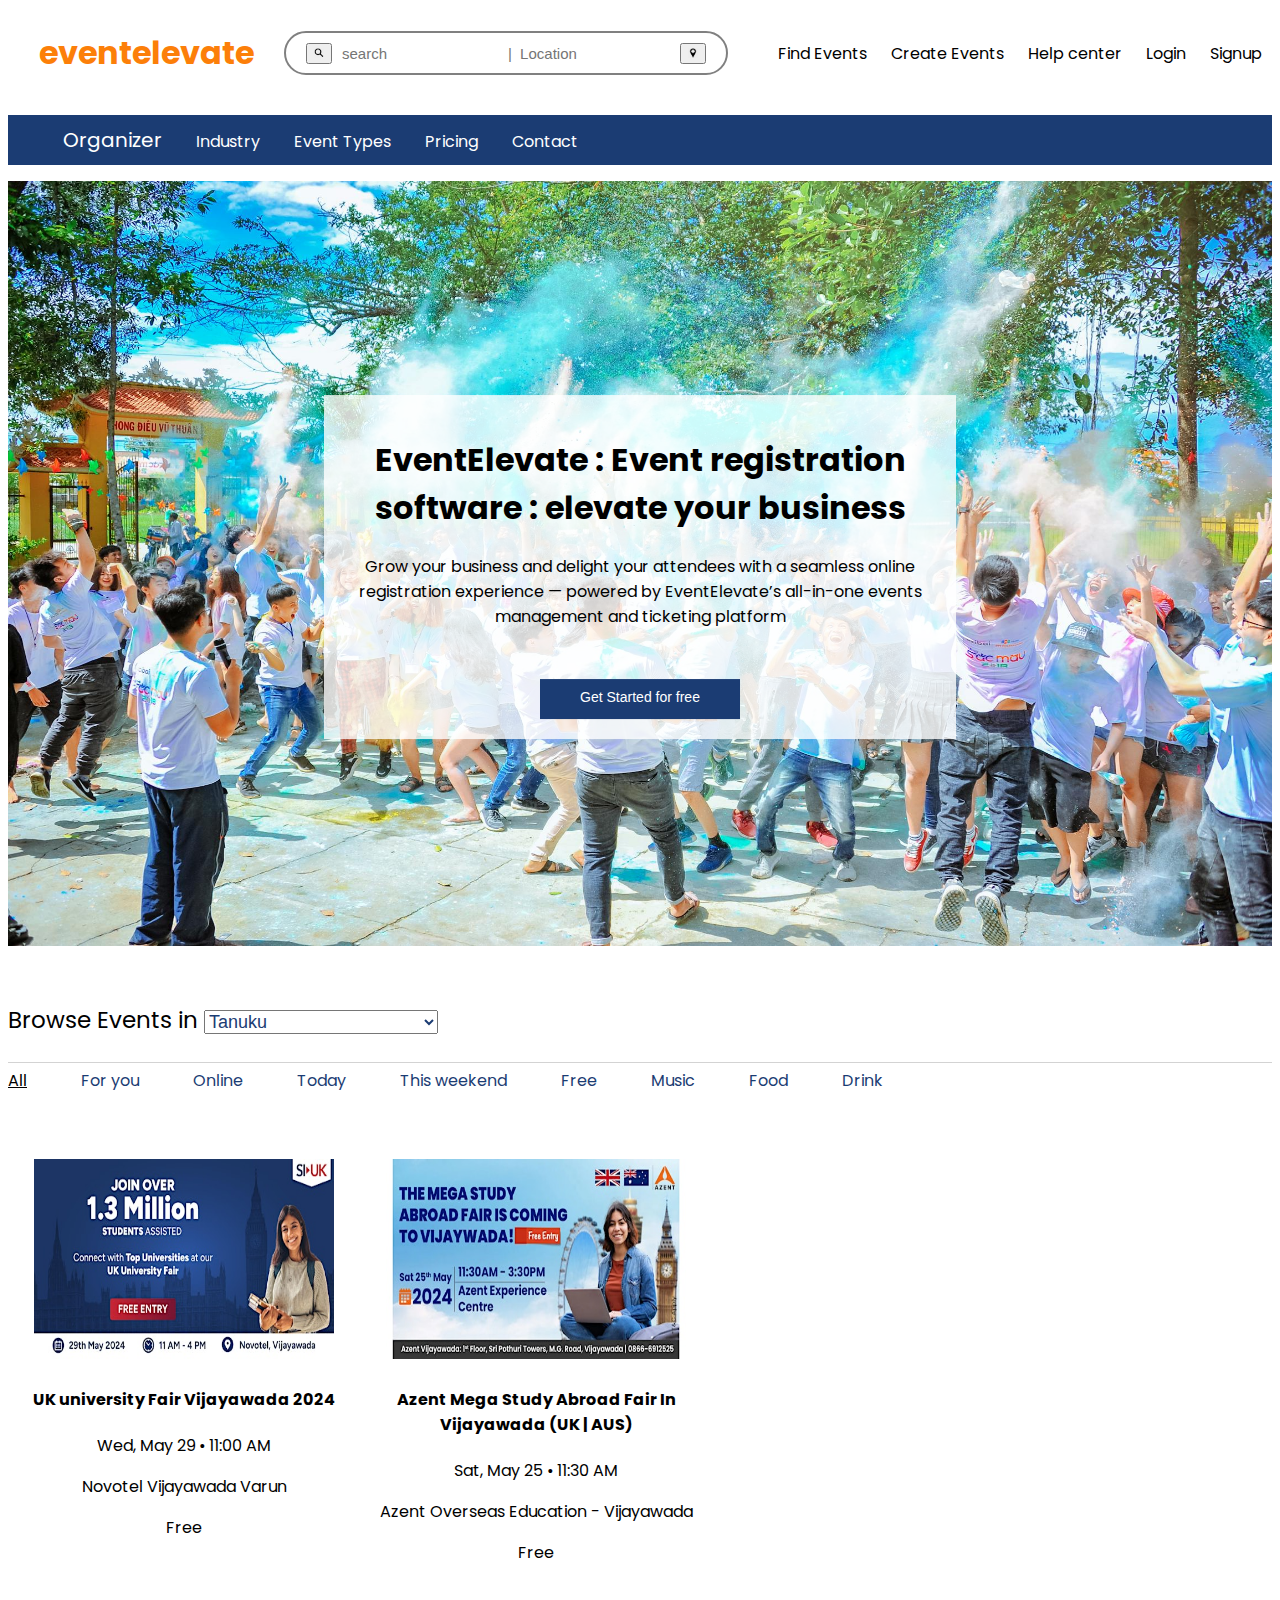
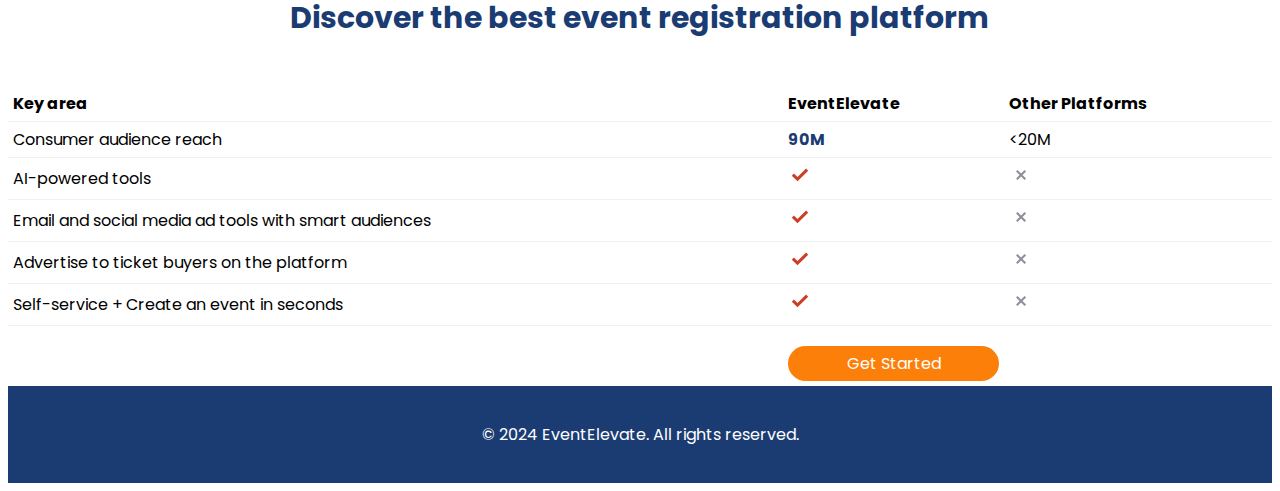
<file: Landing Page/index.html>
<!DOCTYPE html>
<html lang="en">
<head>
    <meta charset="UTF-8">
    <meta name="viewport" content="width=device-width, initial-scale=1.0">
    <link rel="stylesheet" href="styles.css"/>
    <title>EventElevate</title>
</head>
<body>
    <nav class="nav-container">
        <h1 style=" color: #fc7f09;">eventelevate</h1>
        <form action="" class="search-bar">
            <button type="submit" ><img src="images/searchicon.png" style="width:10px;height:10px;"/></button>
            <input type="text" placeholder="search                             |  Location" name="q">
            <button type="submit" ><img src="images/location.jpg" style="width:10px;height:10px;"/></button>
        </form>
        <div class="container3">
            <ul>
                <li><a href="#">Find Events</a></li>
                <li><a href="#" >Create Events</a></li>
                    <li>
                        <a href="#">Help center</a>
                        <ul class="dropdown">
                            <li><a href="#">Help Center</a></li>
                            <li><a href="#">Find your tickets</a></li>
                            <li><a href="#">Contact Event Organizer</a></li>
                        </ul>
                    </li>
                <li><a href="#">Login</a></li>
                <li><a href="#" id="contact">Signup</a></li>
            </ul>
        </div>
    </nav>
    <div class="container2">
        <ul>
            <li><a href="#organizer" style="font-size: 20px;">Organizer</a></li>
            <li><a href="#industry">Industry</a></li>
                <li>
                    <a href="#">Event Types </a>
                    <ul class="dropdown">
                        <li><a href="#">Concerts</a></li>
                        <li><a href="#">Classes & workshops</a></li>
                        <li><a href="#">Festivals & Fairs</a></li>
                        <li><a href="#">Conferences</a></li>
                        <li><a href="#">Corporate Events</a></li>
                        <li><a href="#">Online Events</a></li>
                    </ul>
                </li>
            <li><a href="#pricing">Pricing</a></li>
            <li><a href="#contact" style="text-align: right;"">Contact</a></li>
        </ul>

    </div>
    <div class="containerinner">
        <img src="images/holiimg.jpeg" alt="holiimage" class="imgbackground">
        <div class="text-overlay">
            <h1>EventElevate : Event registration software : elevate your business</h1>
            <p>Grow your business and delight your attendees with a seamless online 
            registration experience — powered by EventElevate’s all-in-one events 
            management and ticketing platform</p>
            <br/><br/>
            <div class="getstartedbtn">Get Started for free</div>
        </div>
    </div>
    <div class="browseevents">
        <p>Browse Events in 
            <select class="select-box">
                <option value="" disabled selected>Tanuku</option>
                <option value="option1">&#x1F4CC;Use my current location</option>
                <option value="option2">Browse online events</option>
            </select>
        </p>
        <hr class="thin-line">
    </div>
    <div class="themeoptions">
        <ul>
            <li class="nav-item" style="color:black;text-decoration: underline;">All</li>
            <li class="nav-item">For you</li>
            <li class="nav-item">Online</li>
            <li class="nav-item">Today</li>
            <li class="nav-item">This weekend</li>
            <li class="nav-item">Free</li>
            <li class="nav-item">Music</li>
            <li class="nav-item">Food</li>
            <li class="nav-item">Drink</li>
        </ul>
    </div>
        
    
    
    <div class="eventsexplore">
        <div class="hero-element">
            <img src="images/universityimg.jpeg" alt="university"/>
            <h4>UK university Fair Vijayawada 2024</h4>
            <p>Wed, May 29 • 11:00 AM</p>
            <p>Novotel Vijayawada Varun</p>
            <p>Free</p>
        </div>
        <div class="hero-element">
            <img src="images/eventimg.jpeg" alt="event"/>
            <h4>Azent Mega Study Abroad Fair In Vijayawada (UK | AUS)</h4>
            <p>Sat, May 25 • 11:30 AM</p>
            <p>Azent Overseas Education - Vijayawada</p>
            <p>Free</p>
        </div>
    </div>
    <div class="comparison">
        <h1 class="heading" style=" color: #1B3C73;">Discover the best event registration platform</h1>
        <br/>
        <table class="custom-table">
            <tr>
                <th>Key area</th>
                <th>EventElevate</th>
                <th>Other Platforms</th>
            </tr>
            <tr>
                <td>Consumer audience reach</td>
                <td style=" color: #1B3C73;"><strong>90M</strong></td>
                <td><20M</td>
            </tr>
            <tr>
                <td>AI-powered tools</td>
                <td><img src="images/tickmark.svg" alt="tickmark"/></td>
                <td><img src="images/crossicon.svg" alt="crossmark"/></td>
            </tr>
            <tr>
                <td>Email and social media ad tools with smart audiences</td>
                <td><img src="images/tickmark.svg" alt="tickmark"/></td>
                <td><img src="images/crossicon.svg" alt="crossmark"/></td>
            </tr>
            <tr>
                <td>Advertise to ticket buyers on the platform</td>
                <td><img src="images/tickmark.svg" alt="tickmark"/></td>
                <td><img src="images/crossicon.svg" alt="crossmark"/></td>
            </tr>
            <tr>
                <td>Self-service + Create an event in seconds</td>
                <td><img src="images/tickmark.svg" alt="tickmark"/></td>
                <td><img src="images/crossicon.svg" alt="crossmark"/></td>
            </tr>
            <tr >
                <td class="table-row"></td>
                <td class="table-row"><div style="border-radius: 20px;color:white; background-color:#fc7f09;text-align: center;padding: 5px;font-size: 16px;">Get Started</div></td>
                <td class="table-row"></td>
            </tr>
        </table>
    </div>
    <footer>
        <p>&copy; 2024 EventElevate. All rights reserved.</p>
    </footer>
<script src="main.js"></script>
</body>
</html>
</file>
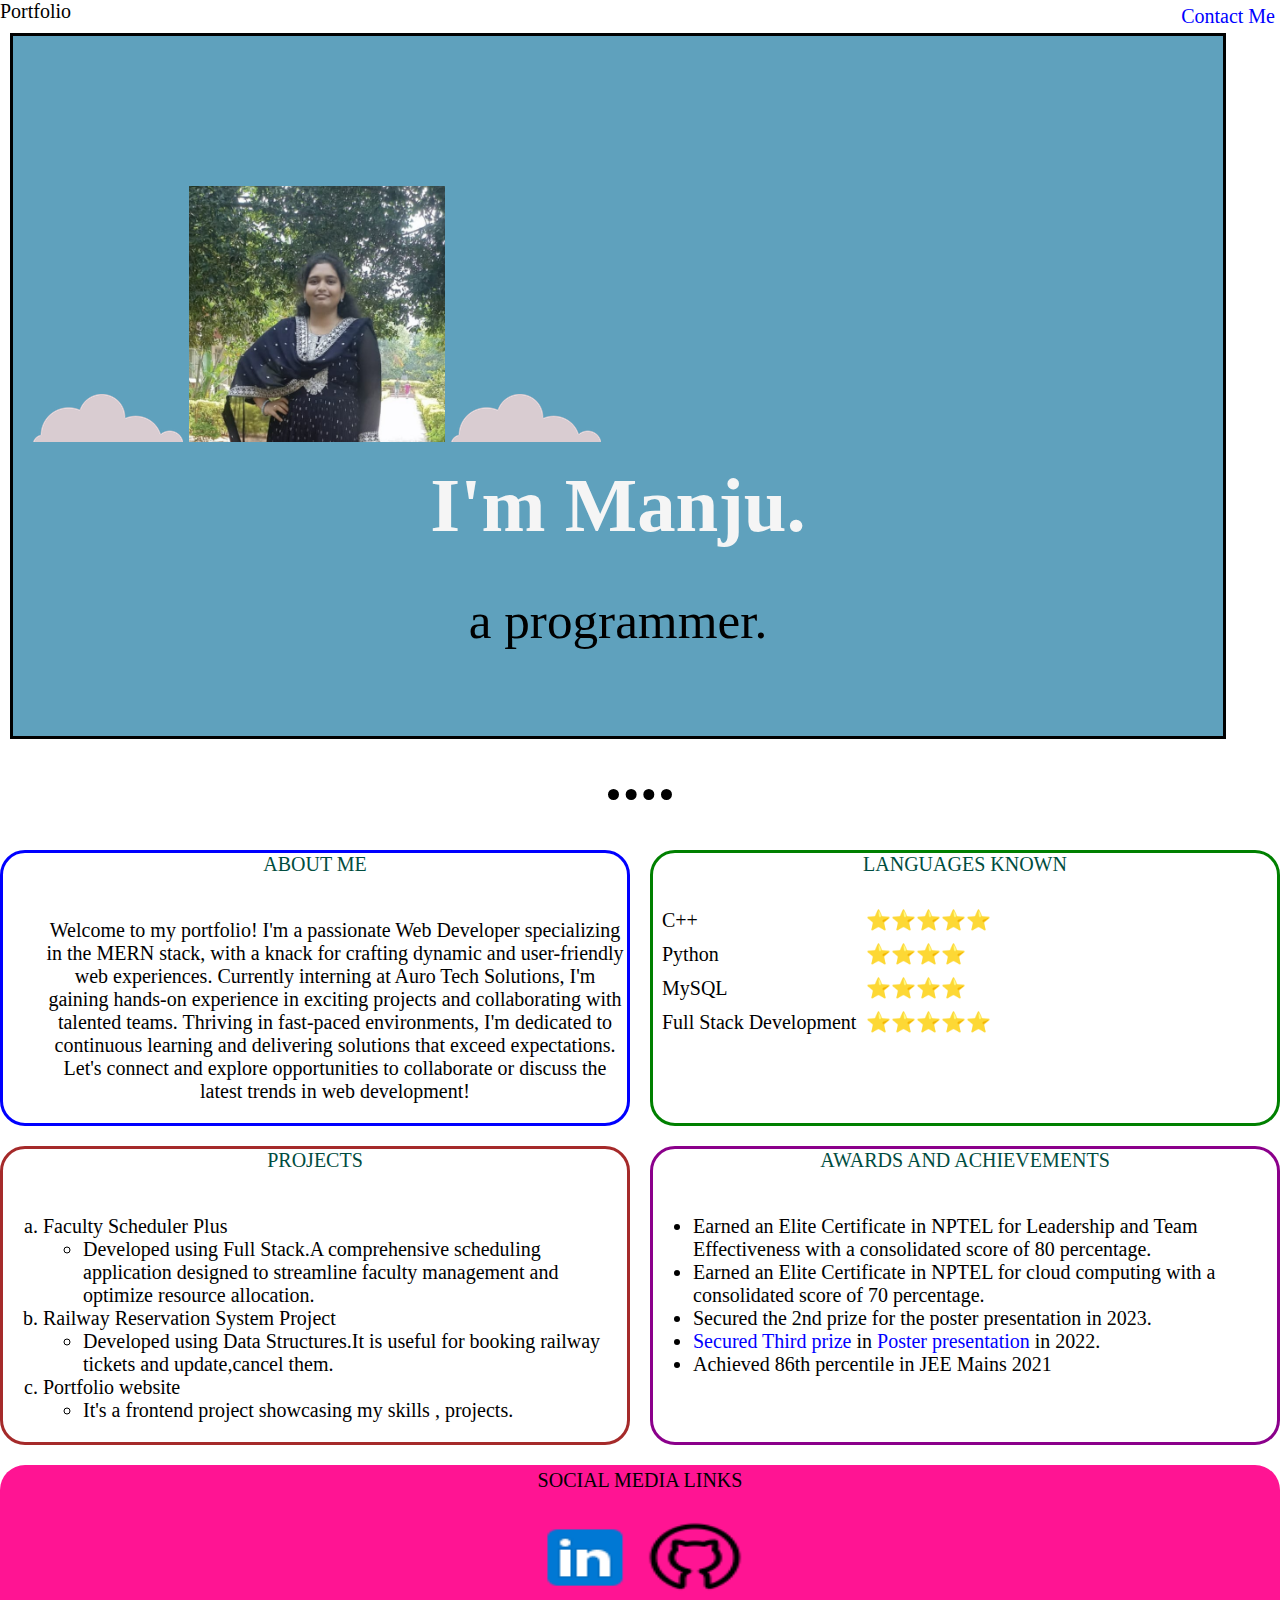
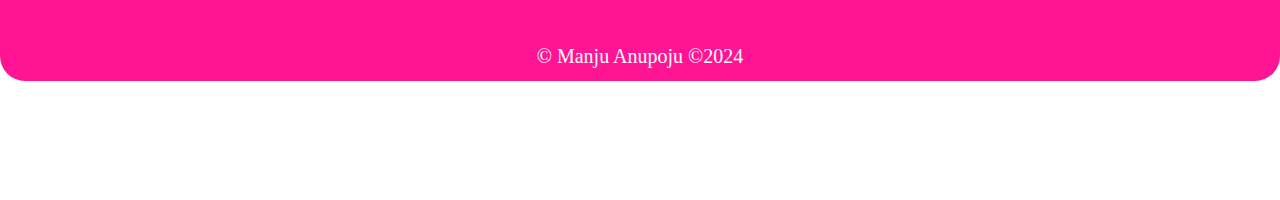
<file: Portfolio/index.html>
<!DOCTYPE html>
<html>
    <head>
        <title>Manju</title>
        <meta name="viewport" content="width=device-width, initial-scale=1.0">
        <link rel="stylesheet" href="style.css"/>
        <link rel="icon" href="favicon.ico">
        <link href="https://fonts.googleapis.com/css2?family=Pacifico&display=swap" rel="stylesheet">
    </head>
    <body>
            <header>Portfolio</header>
                <a class="contact" href="contact-me.html">Contact Me</a>
            <div class="introduction">
                <img class="cloud" src="cloud.png">
                <centre><img class="dp" src="dp2.jpg" alt="manju img"></centre>
                <img class="second-cloud" src="cloud.png">
                <h1>I'm Manju.</h1>
                <h2>a programmer.</h2>
            </div>
            <hr>
        <div class="responsive">
                <div id="about" class="styling"><center>ABOUT ME</center><br>
                    <ul class="red-text" text-align="left">
                        <p>Welcome to my portfolio! I'm a passionate Web Developer specializing in the MERN stack, with a knack for crafting dynamic and user-friendly web experiences. Currently interning at Auro Tech Solutions, I'm gaining hands-on experience in exciting projects and collaborating with talented teams. Thriving in fast-paced environments, I'm dedicated to continuous learning and delivering solutions that exceed expectations. Let's connect and explore opportunities to collaborate or discuss the latest trends in web development!</p>
                    </ul>
                </div>
                <div id="Languagesknown" class="styling"><center>LANGUAGES KNOWN</center><br>
                    <table cellspacing="8px" class="red-text">
                        <tbody>
                            <tr>
                                <td>C++</td>
                                <td>⭐⭐⭐⭐⭐</td>
                            </tr>
                            <tr>
                                <td>Python</td>
                                <td>⭐⭐⭐⭐</td>
                            </tr>
                            <tr>
                                <td>MySQL</td>
                                <td>⭐⭐⭐⭐</td>
                            </tr>
                            <tr>
                                <td>Full Stack Development</td>
                                <td>⭐⭐⭐⭐⭐</td>
                            </tr>
                        </tbody>
                    </table>
                </div>
                <div id="Skills" class="styling"><center>PROJECTS</center><br>
                    <ol type="a" class="red-text">
                        <li>Faculty Scheduler Plus
                            <ul>
                                <li>Developed using Full Stack.A comprehensive scheduling application designed to streamline faculty management and optimize resource allocation.</li>
                            </ul>
                        </li>
                        <li>Railway Reservation System Project
                            <ul>
                                <li>
                                    Developed using Data Structures.It is useful for booking railway tickets and update,cancel them.
                                </li>
                            </ul>
                        </li>
                        <li>Portfolio website</li>
                        <ul>
                            <li>It's a frontend project showcasing my skills , projects.</li>
                        </ul>
                    </ol>
                </div>
                <div id="AwardsandAchievements" class="styling"><center>AWARDS AND ACHIEVEMENTS</center><br>
                    <ul class="red-text">
                        <li>Earned an Elite Certificate in NPTEL for Leadership and Team Effectiveness
                            with a consolidated score of 80 percentage.</li>
                        <li>Earned an Elite Certificate in NPTEL for cloud computing
                            with a consolidated score of 70 percentage.</li>
                        <li>Secured the 2nd prize for the poster presentation in 2023.</li>
                        <li class="red-text"><a href="./35a7e082-18fd-464f-bc4a-cad200b1109f.jpg">Secured Third prize </a> in <a href="./30ecbf8d-a396-4fce-8431-d66818fa9bbb.jpg">Poster presentation</a> in 2022.</li>
                        <li>Achieved 86th percentile in JEE Mains 2021</li>
                    </ul>
            </div>
            <footer class="container"><center>SOCIAL MEDIA LINKS</center><br>
                    <div class="row">
                        <div class="column">
                        <a href="https://www.linkedin.com/in/manju-anupoju-687a46240/"><img class="instagram" src="linkedinicon.png"></a>
                        </div>
                        <div class="column">
                            <a href="https://github.com/ManjuAnupoju"><img class="facebook" src="githubicon.png"></a>
                        </div>
                    </div> 
                    <p class="copyright">© Manju Anupoju ©2024</p>
            </footer>
        </div>
    </div>
    </body>
</file>
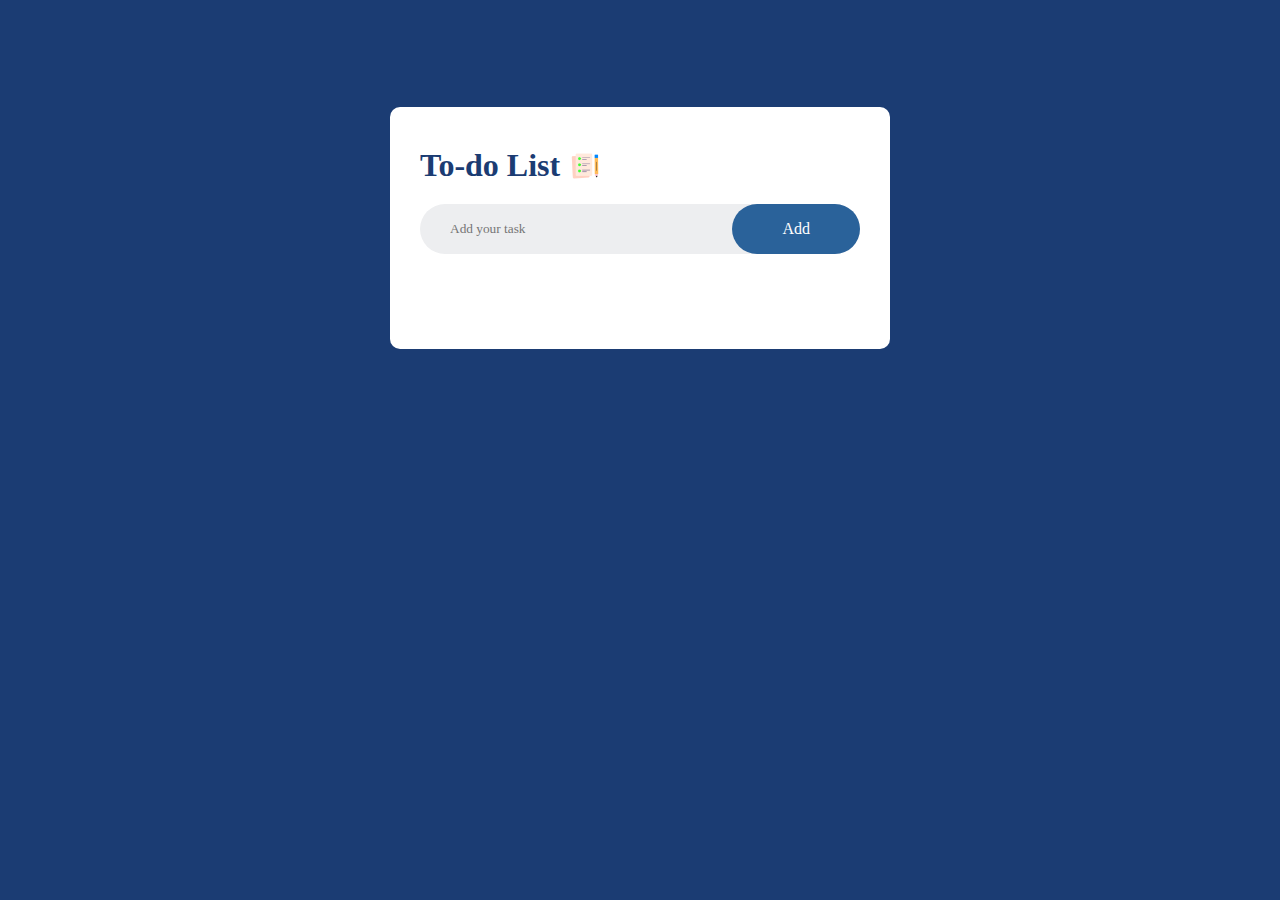
<file: TODOLIST/index.html>
<!DOCTYPE html>
<html lang="en">
<head>
    <meta charset="UTF-8">
    <meta name="viewport" content="width=device-width, initial-scale=1.0">
    <title>TodoList</title>
    <link rel="stylesheet" href="index.css">
</head>
<body>
    <div class="container">
        <div class="todolist">
            <h1>To-do List <img src="images/todoicon.png" alt="todoicon"/></h1>
            <div class="row">
                <input type="text" id="input-box" placeholder="Add your task"/>
                <button onclick="addTask()">Add</button>
            </div>
            <ul id="list-container">
                <!--<li class="checked">Task 1</li>
                <li>Task 2</li>
                <li>Task 3</li> -->
            </ul>
        </div>
    </div>
    <script src="main.js"></script>
</body>
</html>
</file>
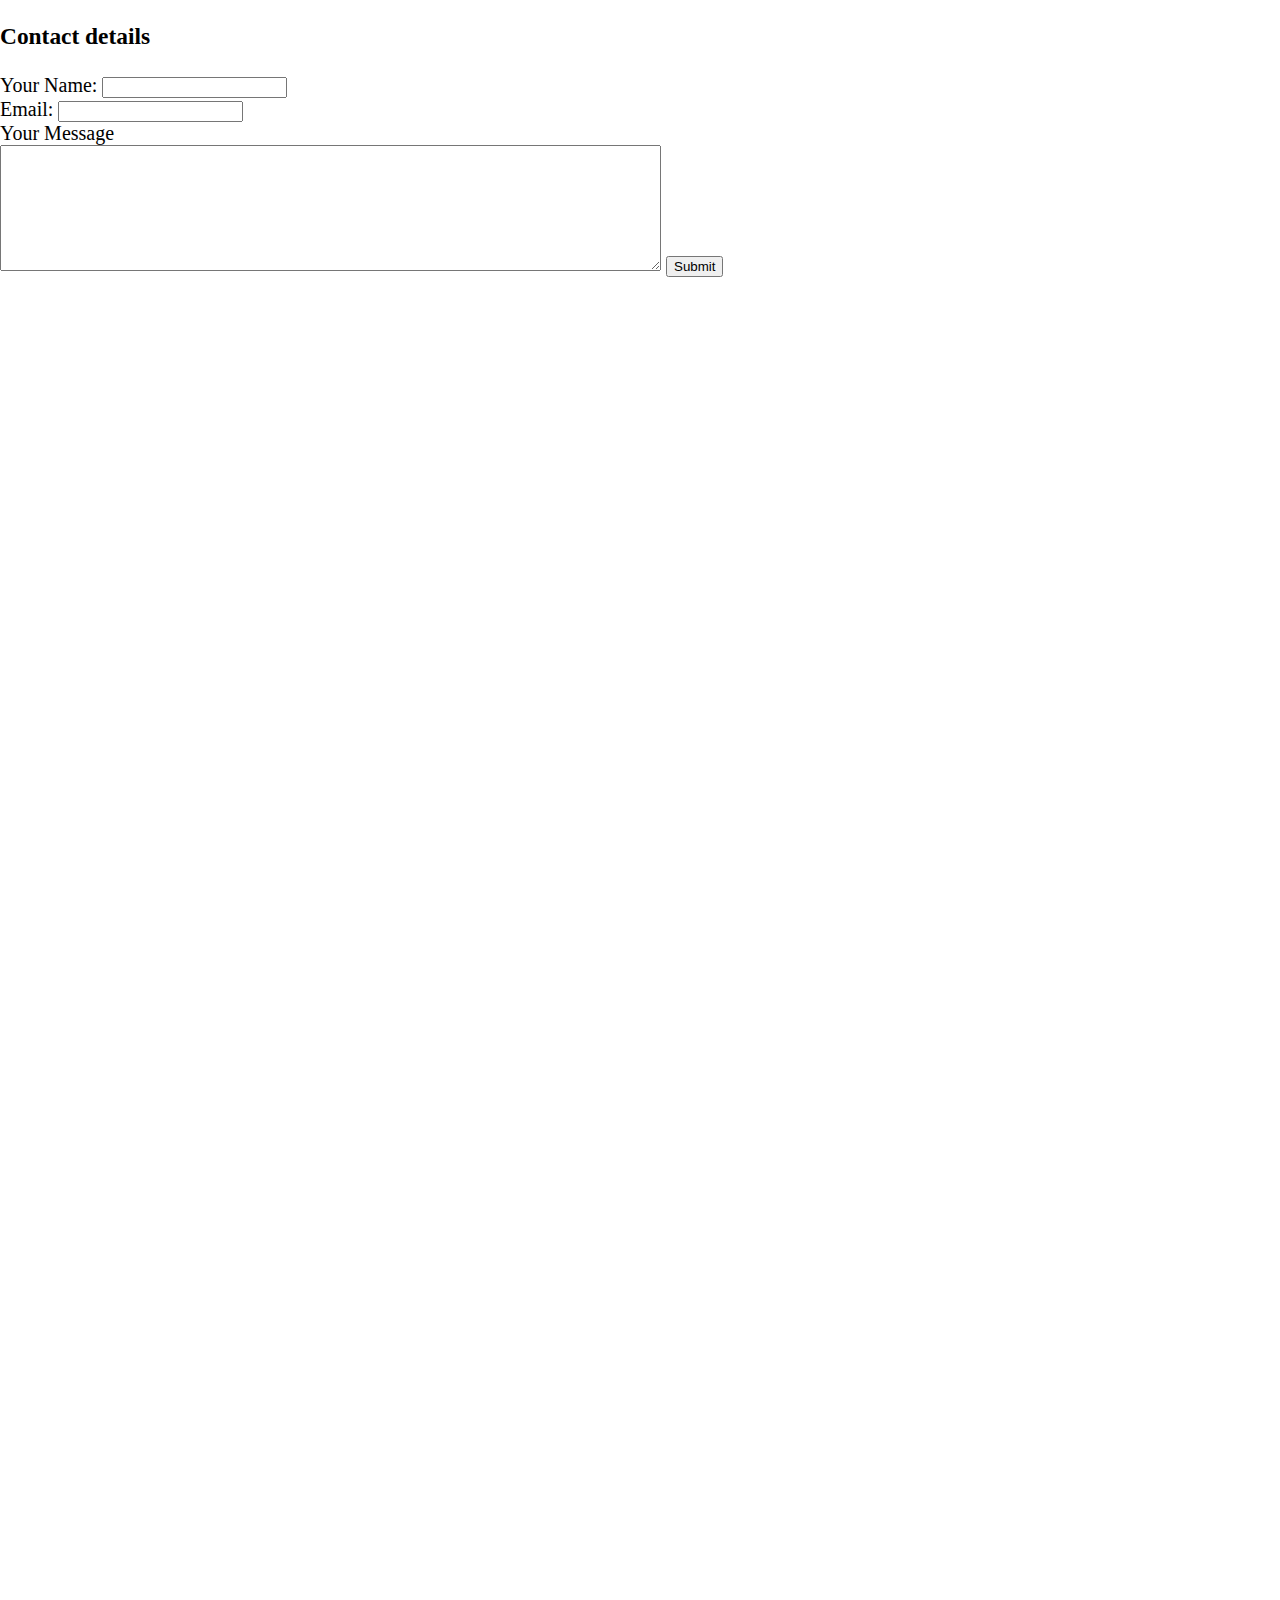
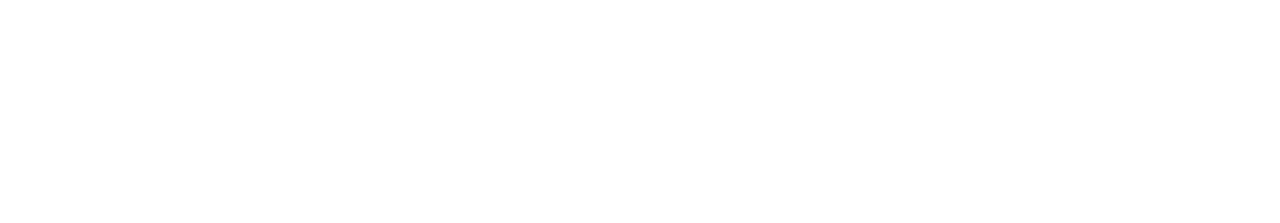
<file: Portfolio/contact-me.html>
<!DOCTYPE html>
<html lang="en">
<head>
    <meta charset="UTF-8">
    <meta http-equiv="X-UA-Compatible" content="IE=edge">
    <meta name="viewport" content="width=device-width, initial-scale=1.0">
    <title>Contact me</title>
    <link rel="stylesheet" href="style.css"/>
</head>
<body>
    <h3>Contact details</h3>
    <form action="mailto:anupojumanju777@gmail.com" method="post" enctype="text/plain">
        <label>Your Name:</label>
        <input type="text" name="Yourname" value=""><br>
        <label>Email:</label>
        <input type="email" name="youremail" value=""><br>
        <label>Your Message</label><br>
        <textarea name="yourmessage" rows="8" cols="80"></textarea>
        <input type="submit" name="">
    </form>
</body>
</html>
</file>
<file: Landing Page/styles.css>
@import url('https://fonts.googleapis.com/css2?family=Poppins:ital,wght@0,100;0,200;0,300;0,400;0,500;0,600;0,700;0,800;0,900;1,100;1,200;1,300;1,400;1,500;1,600;1,700;1,800;1,900&display=swap');
body {
    font-family: "Poppins", sans-serif;
}
.nav-container {
    display: flex;
    align-items: center;
}

.nav-container h1 {
    margin-left: auto;
}

.nav-container .search-bar {
    margin-left: auto;
    display: flex;
}

.nav-container .nav-links {
    display: flex;
    list-style: none;
    margin-left: auto;
}

.nav-container .nav-links li {
    margin-right: 10px;
}

.nav-container .nav-links li:last-child {
    margin-right: 0;
}

.search-bar{
    width: 100%;
    height: 20px;
    max-width: 400px;
    display: flex;
    align-items: center;
    border: 2px solid grey;
    border-radius: 40px;
    padding: 10px 20px;
}
.search-bar input{
    flex:1;
    border: 0;
    outline: 0;
    padding: 10px;
    font-size: 15px;
}
.nav-links,.second-nav{
    list-style: none;
    display: flex;
    align-items: center;
    justify-content: center;
    flex-direction: row;
    gap: 0.5rem;
    transition: 0.5s;
}
.nav-links a{
    text-decoration: none;
    color: black;
    font-weight: 500;
    color:var(--text-dark) ;
}
.nav-links a:hover{
    color: #fc7f09;
}

.containerinner {
    position: relative;
    display: inline-block; /* or any other display value */
    width:100%;
}
.containerinner img{
    height: 85vh;
    width:100%;
}
.text-overlay {
    position: absolute;
    top: 50%;
    left: 50%;
    transform: translate(-50%, -50%);
    background-color: rgba(255, 255, 255, 0.8); /* Adjust opacity and color as needed */
    padding: 20px;
    text-align: center;
    justify-content: center;
}

.text-overlay h2 {
    margin-bottom: 10px;
}

.text-overlay p {
    margin: 0;
}
.getstartedbtn{
    height: 30px;
    width: 200px;
    background-color: #1B3C73;
    font-size: 14px;
    font-family: Arial, Helvetica, sans-serif;
    color:white;
    margin-left: auto;
    margin-right: auto;
    text-align: center;
    justify-content: center;
    padding-top:10px;
}

.heading {
    font-size: 30px;
}
.comparison{
    text-align: center;
}
th,td{
    border-bottom: 1px solid #F1F1F1;
    padding: 5px;
}
.table-row{
    border-bottom:0;
    padding-top: 20px;
}
.custom-table{
    border-collapse: collapse; 
    border-spacing: 10px; 
    width:100%;
    text-align: left;
}
.dropdown{
    list-style: none;
}
.dropdown li{
    display: inline-block;
    position: relative;
}
.dropdown li a{
    display:block;
    padding:10px 15px;
    text-decoration-style: none;
    text-align: center;
    font-size: 20px;
}
.container2 ul{
    list-style:none;
    background-color: #1B3C73;

}
.container2 ul li{
    display:inline-block;
    position: relative;
}
.container2 ul li a{
    display:block;
    padding: 10px 15px;
    color:white;
    text-decoration: none;
    text-align: center;
    font-size: 16px;
}
.container2 ul li ul.dropdown li{
    display: block;
}
.container2 ul li ul.dropdown {
    width: 100%;
    background-color: #22438C;
    position : absolute;
    z-index:999;
    display:none;
    margin:0;
    padding:0;
}
.container2 ul li a:hover{
    background-color: #22438C;

}
.container2 ul li:hover ul.dropdown{
    display:block;
}
.container3 ul{
    list-style:none;

}
.container3 ul li{
    display:inline-block;
    position: relative;
}
.container3 ul li a{
    display:block;
    padding: 10px 10px;
    color:black;
    text-decoration: none;
    text-align: center;
    font-size: 16px;
}
.container3 ul li ul.dropdown li{
    display: block;
}
.container3 ul li ul.dropdown {
    width: 100%;
    background-color: white;
    position : absolute;
    z-index:999;
    display:none;
    margin:0;
    padding:0;
}
.container3 ul li a:hover{
    background-color: #22438C;

}
.container3 ul li:hover ul.dropdown{
    display:block;
}
.eventsexplore{
    display: flex;
    margin-top: 50px;
}
.hero-element{
    padding:1rem;
    text-align: center;
    border-radius: 2rem;
    transition: 0.3s;
    width: 320px;
    height: 400px;
}
.hero-element img{
    width:300px;
    height: 200px;
}
.hero-element:hover{
    box-shadow: 10px 10px 40px rgba(0, 0, 0, 0.1);
}
.browseevents{
    font-size: 23px;
    margin-top: 50px;
}
select{
    font-size: 18px;
    color:#1B3C73;
}

.select-box {
    margin-bottom: 5px; 
}
.thin-line {
    border: none;
    height: 0.8px; 
    background-color: lightgray;
    margin-top: 2px; 
    margin-bottom:5px;
}
.themeoptions ul {
    list-style-type: none;
    margin: 0;
    padding: 0;
    color: #1B3C73;
}

.themeoptions .nav-item {
    display: inline-block;
    margin-right: 50px;
    cursor: pointer;
}

.themeoptions .nav-item:hover {
    color: black; 
    text-decoration: underline; 
}

.themeoptions .nav-item.selected {
    color: red; 
    text-decoration: underline; 
}
footer {
    background-color:#1B3C73;
    color: #fff;
    padding: 20px;
    text-align: center;
}
</file>
<file: Portfolio/style.css>
*{
    box-sizing: border-box;
}
.contact{
    position: absolute;
    right:5px;
    top:5px;
}
.cloud:hover{
    position:relative;
    right: 300px;
    top:100px;
}
h1 {
    font-size: 6vw;
    text-align: center;
    color: whitesmoke;
    margin-top: 0;
    line-height: 1.5;
}
.dp{
    height: 20vw;
    width: 20vw;
}
h2 {
    font-size: 4vw;
    text-align: center;
    position: relative;
    bottom: 24px;
    font-weight: normal;
}
p{
    text-align: center;
}
.second-cloud:hover{
    position:absoulte;
    left: 600px;
    bottom:300px;
}
.introduction {
    font-size: larger;
    background-color: #5fa1bd;
    padding: 20px;
    margin: 10px;
    border: solid;
    max-width: 100%;
    width: 95%;
    position: relative;
    padding-top: 150px;
    box-sizing: border-box;
    overflow: hidden;
}
.styling{
    color:#004d40;
    transition: 0.02s all ease-in-out;
}
.styling:hover{
    transform: scale(1.02);
}
.thick-green-border {
    border-color: lightpink !important;
    border-width:3px;
    border-style:solid;
    border-radius: 50%;
}
a {
    font-size:100%;
    color: blue;
    text-decoration: none;
}
a:hover{
    color:red;
}
.red-text {
    color:black;
}
body {
    font-size:20px;
    font-family:'Times New Roman', Times, serif;
    width:"200px";
    height:200vh;
    margin: 0;
}

@media only screen and (max-width: 850px) {
    h1 {
        font-size: 8vw;
    }

    h2 {
        font-size: 6vw;
        bottom: 12px;
    }
}

@media only screen and (max-width: 500px) {
    h1 {
        font-size: 10vw;
    }

    h2 {
        font-size: 8vw;
        bottom: 6px;
    }
}
.responsive
{
    display:grid;
    height:100vh;
    width:100;
    grid-template-columns:1fr 1fr 1fr 1fr;
    grid-template-rows:1.5fr 1.5fr 0.8fr;
    grid-template-areas:
        "about about Languagesknown Languagesknown"
        "Skills Skills AwardsandAchievements AwardsandAchievements"
        "footer footer footer footer ";
    gap: 20px;
}
#about {
    grid-area: about;
    border: solid blue;
    border-radius: 25px;
}
#Languagesknown {
    grid-area: Languagesknown;
    border: solid green;
    border-radius: 25px;
}
#Skills {
    grid-area: Skills;
    border: solid brown;
    border-radius: 25px;
}
#AwardsandAchievements {
    grid-area: AwardsandAchievements;
    border: solid darkmagenta;
    border-radius: 25px;
}
footer{
    grid-area: footer;
    border-radius: 25px;
}
@media only screen and (max-width:850px) {
    .responsive{
        grid-template-columns: 1fr 1fr;
        grid-template-rows: 2.9fr 1fr 1fr 1fr;
        grid-template-areas:
        "about about"
        "Languagesknown Languagesknown"
        "Skills AwardsandAchievements"
        "footer footer";
    }
}
hr{
    border-style: none;
    border-top-style: dotted;
    width: 5%;
    border-color:black;
    border-width:11px;
    margin:50px auto;
}
.btn {
    background: #11cdd4;
    background-image: -webkit-linear-gradient(top, #11cdd4, #11999e);
    background-image: -moz-linear-gradient(top, #11cdd4, #11999e);
    background-image: -ms-linear-gradient(top, #11cdd4, #11999e);
    background-image: -o-linear-gradient(top, #11cdd4, #11999e);
    background-image: linear-gradient(to bottom, #11cdd4, #11999e);
    -webkit-border-radius: 8;
    -moz-border-radius: 8;
    border-radius: 8px;
    font-family: Arial;
    color: #ffffff;
    font-size: 20px;
    padding: 10px 20px 10px 20px;
    text-decoration: none;
    width:11%;
    position:relative;
    margin:0 auto 0 auto;
}
.btn:hover {
    background: #30e3cb;
    background-image: -webkit-linear-gradient(top, #30e3cb, #2bc4ad);
    background-image: -moz-linear-gradient(top, #30e3cb, #2bc4ad);
    background-image: -ms-linear-gradient(top, #30e3cb, #2bc4ad);
    background-image: -o-linear-gradient(top, #30e3cb, #2bc4ad);
    background-image: linear-gradient(to bottom, #30e3cb, #2bc4ad);
    text-decoration: none;
}
.container {
    display: flex;
    flex-direction: column; 
    justify-content: center; 
    align-items: center;    
    text-align: center;      
    background-color: deeppink;
    padding: 50px 0 20px;
    height: 70%;
}

.social-media-links {
    display: flex;
    justify-content: center; 
    align-items: center;     
    gap: 20px;               
}
.instagram,
.facebook {
    width: 100px;
    height: 75px;
}

.copyright {
    color: white;
    font-size: 1em;
    padding: 20px 0px;
}

.column{
    float:left;
    padding:5px;
}
.row::after{
    content:"";
    display:table;
    clear:one;
}
</file>
<file: TODOLIST/index.css>
*{
    margin:0;
    padding:0;
    font-family: 'Times New Roman', Times, serif;
    box-sizing: border-box;
}
.container{
    width: 100%;
    min-height: 100vh;
    background-color: #1B3C73;
    padding:7px;
    
}
.todolist{
    max-width: 500px;
    background: #fff;
    margin: 100px auto 20px;
    padding: 40px 30px 70px;
    border-radius: 10px;
}
.todolist  h1{
    color: #1B3C73;
    display: flex;
    align-items: center;
    margin-bottom: 20px;
}
.todolist h1 img{
    width:30px;
    margin-left: 10px;
}
.row{
    display: flex;
    align-items: center;
    justify-content: space-between;
    background-color: #edeef0;
    border-radius: 30px;
    padding-left: 20px;
    margin-bottom: 25px;
}
input{
    flex:1;
    border: none;
    outline:none;
    background: transparent;
    padding: 10px;
}
button{
    border: none;
    outline: none;
    padding:16px 50px;
    background: #2A629A;
    color:#fff;
    font-size:16px;
    cursor: pointer;
    border-radius: 40px;
}
ul li{
    list-style: none;
    font-size:17px;
    padding: 12px 8px 12px 50px;
    user-select: none;
    position: relative;
}
ul li::before{
    content: '';
    position: absolute;
    height: 28px;
    width: 28px;
    border-radius: 50%;
    background-image: url(images/uncheckicon.png);
    background-size: cover;
    background-position: center;
    top:12px;
    left:8px;
}
ul li.checked{
    color:#555;
    text-decoration: line-through;
}
ul li.checked::before{
    background-image: url(images/tickmark.png);
}
ul li span{
    position: absolute;
    right: 0;
    top: 5px;
    width: 40px;
    height: 40px;
    font-size: 22px;
    color:#555;
    line-height: 40px;
    text-align: center;
    border-radius: 50%;
}
ul li span:hover{
    background-color: #edeef0;
}
</file>
